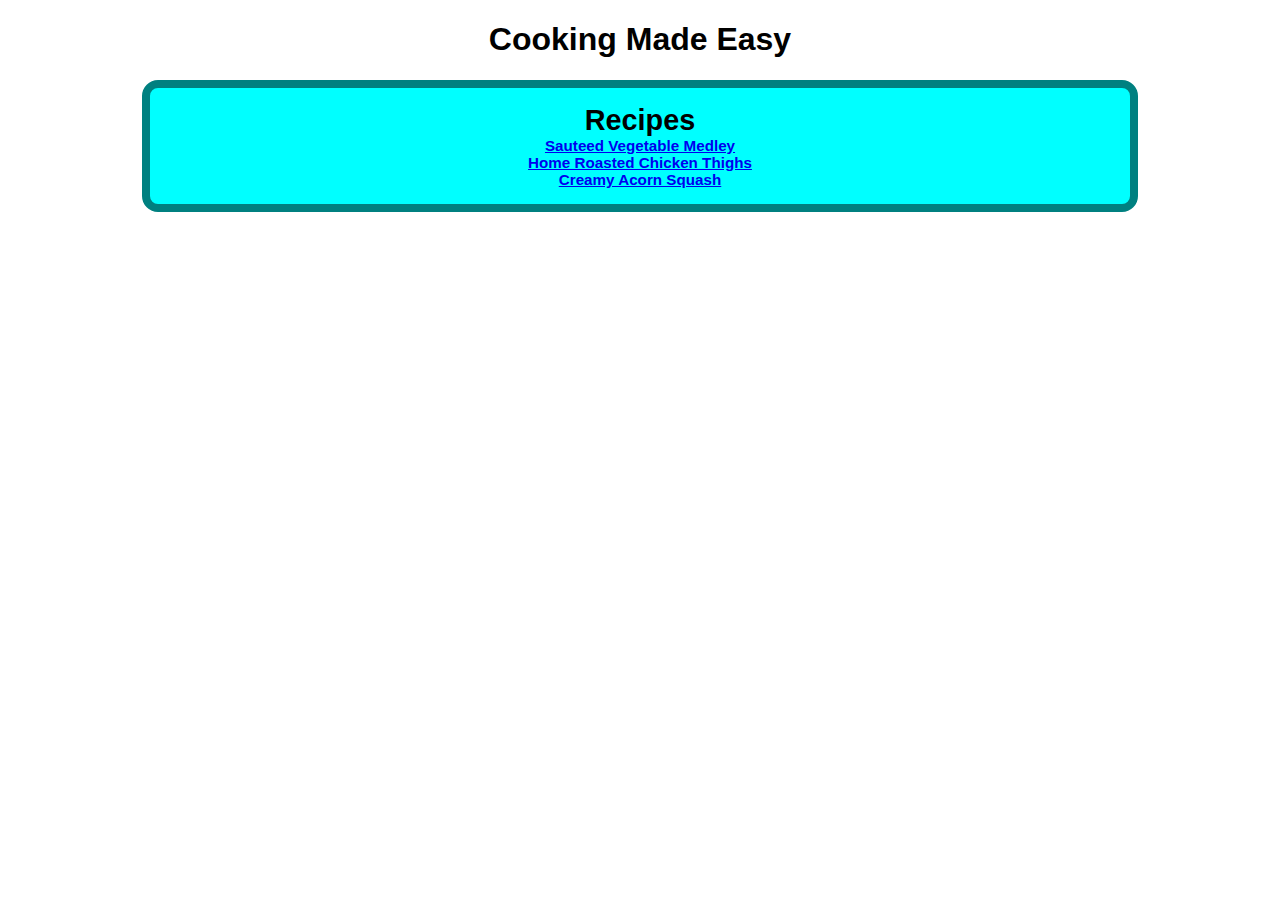
<file: index.html>
<!DOCTYPE html>
<html lang="en">
<head>
    <meta charset="UTF-8">
    <meta name="viewport" content="width=device-width, initial-scale=1.0">
    <link rel="stylesheet" href="style.css">
    <title>Cooking Made Easy</title>
</head>
<body>
    <h1 id="page-title">Cooking Made Easy</h1>
        <div class="section">
            <h2 class="title">Recipes</h2>
            <div class="section-body">
                <h3 class="title"><a href="recipes/sauteed-vegetable-medley.html" target="_blank" rel="noreferrer">Sauteed Vegetable Medley</a></h3>
                <h3 class="title"><a href="recipes/home-roasted-chicken-thighs.html" target="_blank" rel="noreferrer">Home Roasted Chicken Thighs</a></h3>
                <h3 class="title"><a href="recipes/creamy-acorn-squash.html" target="_blank" rel="norefferer">Creamy Acorn Squash</a></h3>
            </div>
        </div>
        
</body>
</html>
</file>
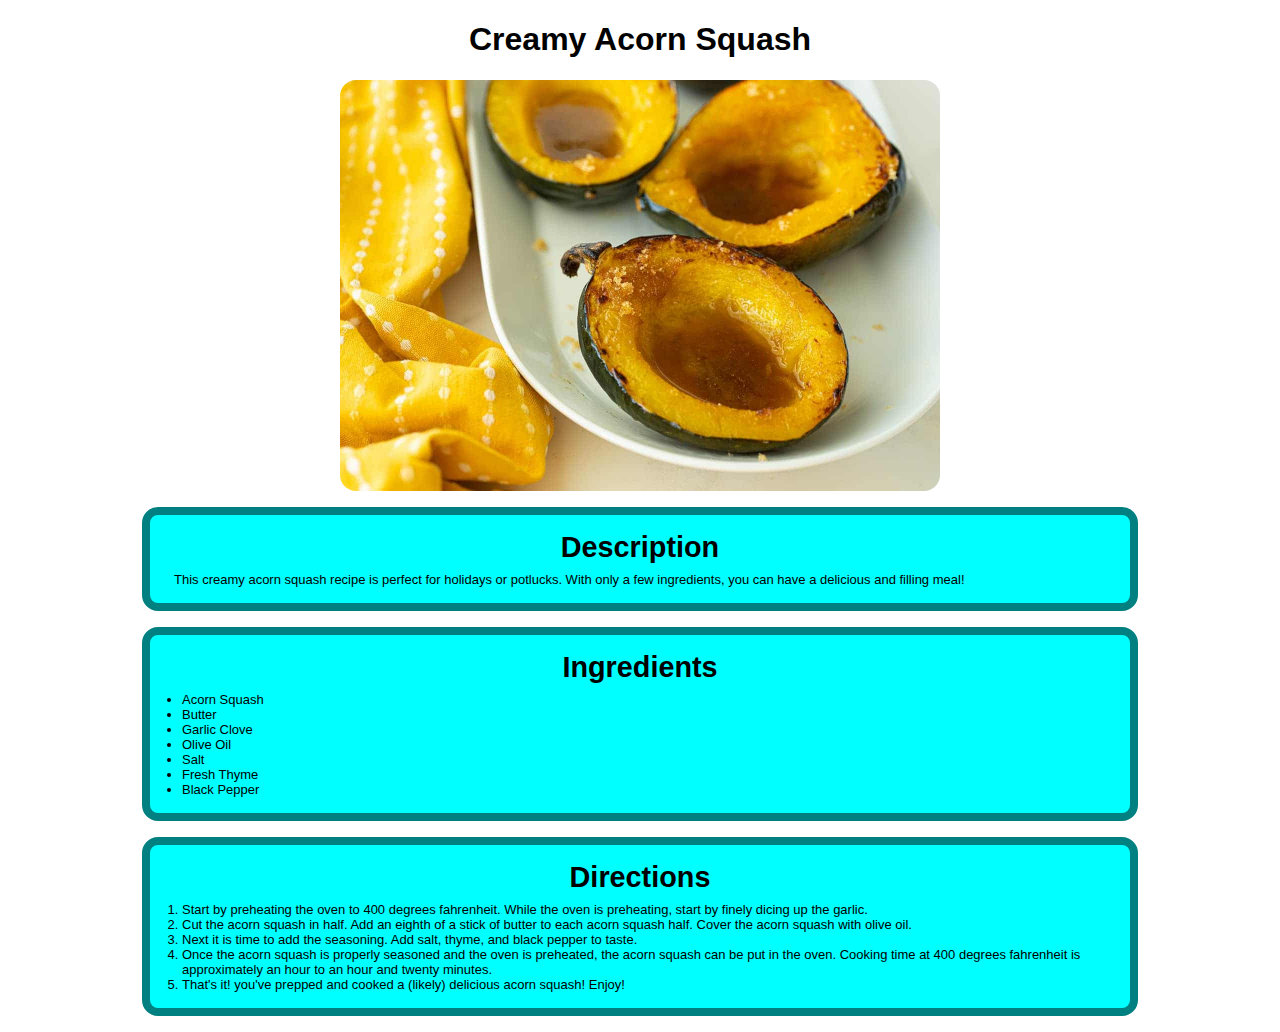
<file: recipes/creamy-acorn-squash.html>
<!DOCTYPE html>
<html lang="en">
<head>
    <meta charset="UTF-8">
    <meta name="viewport" content="width=device-width, initial-scale=1.0">
    <link rel="stylesheet" href="../style.css">
    <title>Creamy Acorn Squash</title>
</head>
<body>
    <h1 id="page-title">Creamy Acorn Squash</h1>

    <div class="image">
        <img src="../images/creamy-acorn-squash.jpg" alt="Creamy acorn squash end result." width="600">
    </div>

    <div class="section">
        <h2 class="title">Description</h2>
        <div class="section-body">
            <p>This creamy acorn squash recipe is perfect for holidays or potlucks. With only a few ingredients, you can have a delicious and filling meal!</p>
        </div>
    </div>
    
    <div class="section">
        <h2 class="title">Ingredients</h2>
        <div class="section-body">
            <ul>
                <li>Acorn Squash</li>
                <li>Butter</li>
                <li>Garlic Clove</li>
                <li>Olive Oil</li>
                <li>Salt</li>
                <li>Fresh Thyme</li>
                <li>Black Pepper</li>
            </ul>
        </div>
    </div>

    <div class="section">
        <h2 class="title">Directions</h2>
        <div class="section-body">
            <ol>
                <li>Start by preheating the oven to 400 degrees fahrenheit. While the oven is preheating, start by finely dicing up the garlic.</li>
                <li>Cut the acorn squash in half. Add an eighth of a stick of butter to each acorn squash half. Cover the acorn squash with olive oil.</li>
                <li>Next it is time to add the seasoning. Add salt, thyme, and black pepper to taste.</li>
                <li>Once the acorn squash is properly seasoned and the oven is preheated, the acorn squash can be put in the oven. Cooking time at 400 degrees fahrenheit is approximately an hour to an hour and twenty minutes.</li>
                <li>That's it! you've prepped and cooked a (likely) delicious acorn squash! Enjoy!</li>
            </ol>
        </div>
    </div>

</body>
</html>
</file>
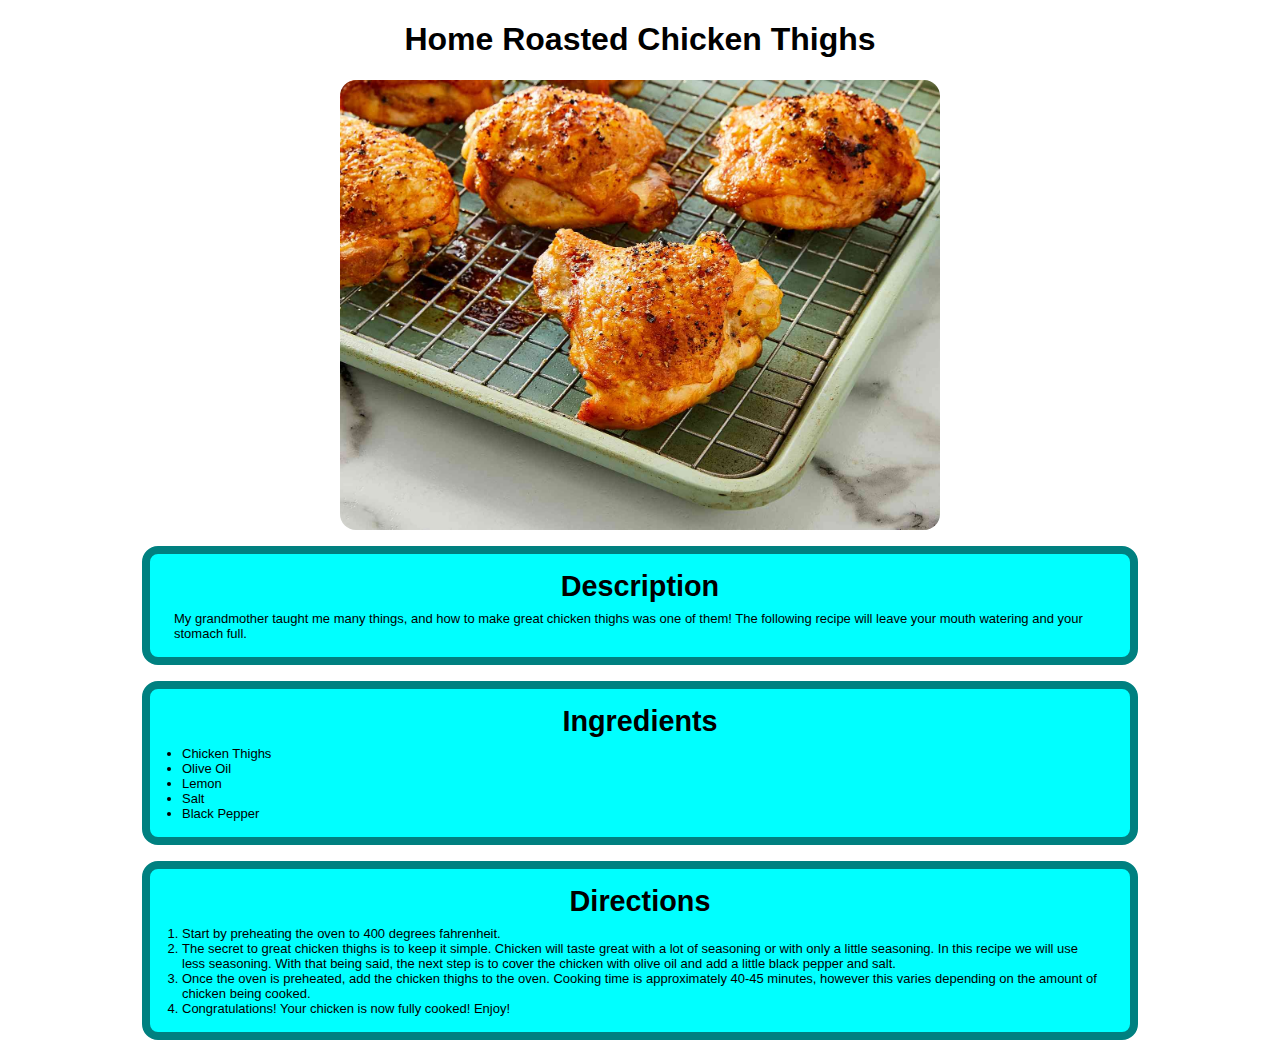
<file: recipes/home-roasted-chicken-thighs.html>
<!DOCTYPE html>
<html lang="en">
<head>
    <meta charset="UTF-8">
    <meta name="viewport" content="width=device-width, initial-scale=1.0">
    <link rel="stylesheet" href="../style.css">
    <title>Home Roasted Chicken Thighs</title>
</head>
<body>
    <h1 id="page-title">Home Roasted Chicken Thighs</h1>

    <div class="image">
        <img src="../images/home-roasted-chicken-thighs.jpg" alt="Home roasted chicken thighs end result." width="600">
    </div>

    <div class="section">
        <h2 class="title">Description</h2>
        <div class="section-body">
            <p>My grandmother taught me many things, and how to make great chicken thighs was one of them! The following recipe will leave your mouth watering and your stomach full.</p>
        </div>
    </div>

    <div class="section">
        <h2 class="title">Ingredients</h2>
        <div class="section-body">
            <ul>
                <li>Chicken Thighs</li>
                <li>Olive Oil</li>
                <li>Lemon</li>
                <li>Salt</li>
                <li>Black Pepper</li>
            </ul>
        </div>
    </div>

    <div class="section">
        <h2 class="title">Directions</h2>
        <div class="section-body">
            <ol>
                <li>Start by preheating the oven to 400 degrees fahrenheit.</li>
                <li>The secret to great chicken thighs is to keep it simple. Chicken will taste great with a lot of seasoning or with only a little seasoning. In this recipe we will use less seasoning. With that being said, the next step is to cover the chicken with olive oil and add a little black pepper and salt.</li>
                <li>Once the oven is preheated, add the chicken thighs to the oven. Cooking time is approximately 40-45 minutes, however this varies depending on the amount of chicken being cooked.</li>
                <li>Congratulations! Your chicken is now fully cooked! Enjoy!</li>
            </ol>
        </div>
    </div>
    
</body>
</html>
</file>
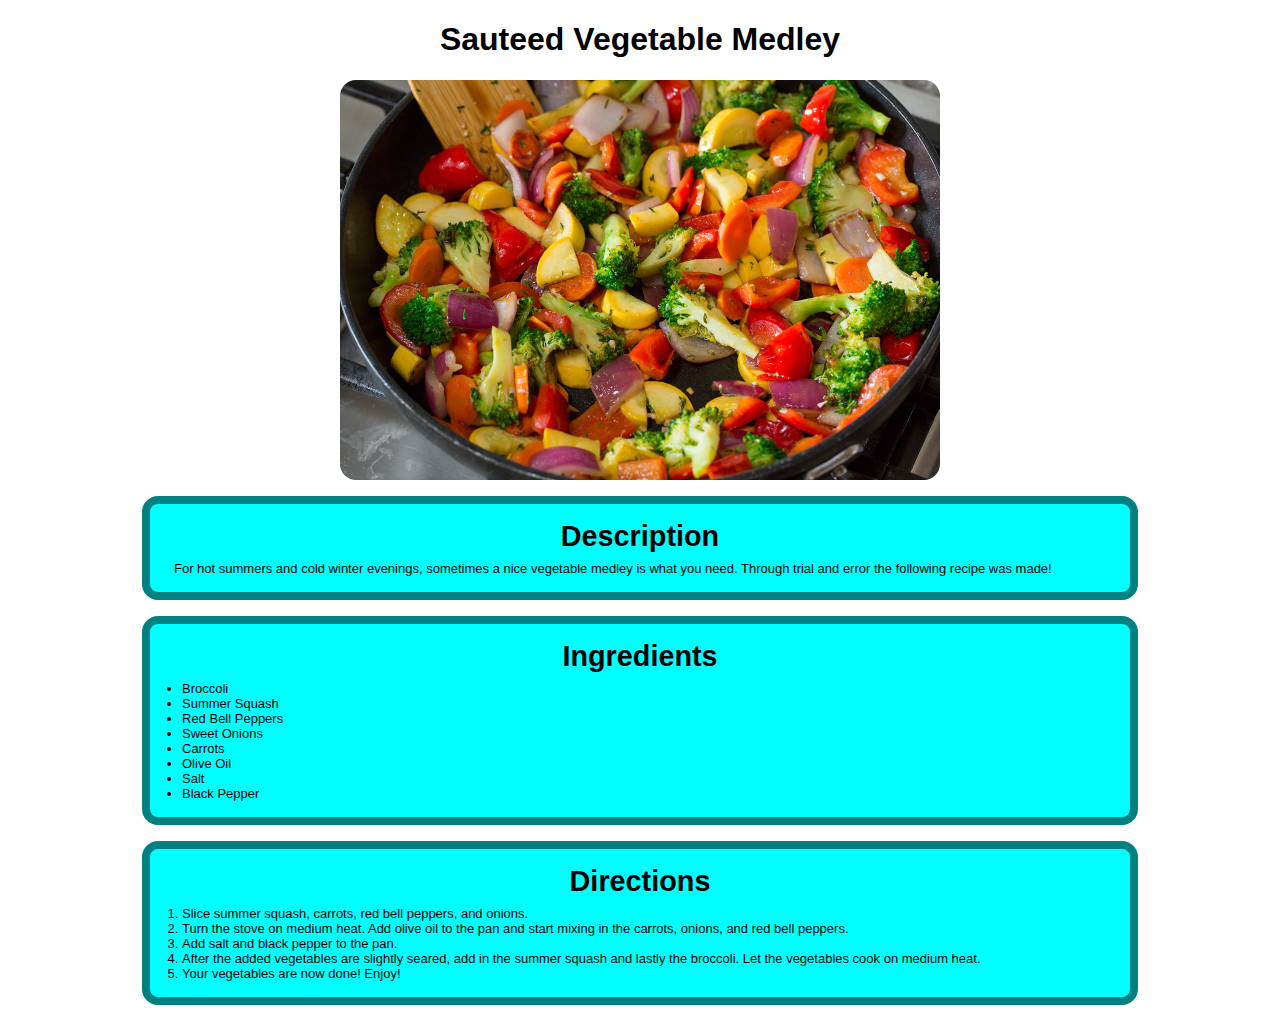
<file: recipes/sauteed-vegetable-medley.html>
<!DOCTYPE html>
<html lang="en">
<head>
    <meta charset="UTF-8">
    <meta name="viewport" content="width=device-width, initial-scale=1.0">
    <link rel="stylesheet" href="../style.css">
    <title>Sauteed Vegetable Medley</title>
</head>
<body>
    <h1 id="page-title">Sauteed Vegetable Medley</h1>

    <div class="image">
        <img src="../images/sauteed-vegetable-medley.jpg" alt="Sauteed vegetable medley end result." width="600">
    </div>

    <div class="section">
        <h2 class="title">Description</h2>
        <div class="section-body">
            <p>For hot summers and cold winter evenings, sometimes a nice vegetable medley is what you need. Through trial and error the following recipe was made!</p>
        </div>
    </div>
    
    <div class="section">
        <h2 class="title">Ingredients</h2>
        <div class="section-body">
            <ul>
                <li>Broccoli</li>
                <li>Summer Squash</li>
                <li>Red Bell Peppers</li>
                <li>Sweet Onions</li>
                <li>Carrots</li>
                <li>Olive Oil</li>
                <li>Salt</li>
                <li>Black Pepper</li>
            </ul>
        </div>
    </div>

    <div class="section">
        <h2 class="title">Directions</h2>
        <div class="section-body">
            <ol>
                <li>Slice summer squash, carrots, red bell peppers, and onions.</li>
                <li>Turn the stove on medium heat. Add olive oil to the pan and start mixing in the carrots, onions, and red bell peppers.</li>
                <li>Add salt and black pepper to the pan.</li>
                <li>After the added vegetables are slightly seared, add in the summer squash and lastly the broccoli. Let the vegetables cook on medium heat.</li>
                <li>Your vegetables are now done! Enjoy!</li>
            </ol>
        </div>
    </div>
    
</body>
</html>
</file>
<file: style.css>
#page-title{
    text-align: center;
    font-family: Arial, sans-serif;
    font-weight: bold;
    color: black;
    font-size: xx-large;
}

img{
    width: 600px;
    height: auto;
    border-radius: 16px;
}

div.image{
    display: flex;
    justify-content: center;
    width: auto;
}

div.section{
    font-family: Arial, sans-serif;
    color: black;
    font-size: larger;
    width: 75%;
    margin: auto;
    margin-top: 16px;
    margin-bottom: 16px;
    background-color: aqua;
    padding: 16px;
    border-radius: 16px;
    border: 8px solid teal;
}

div.section .section-body{
    font-size: small;
    font-weight: 100;
    padding: 0px;
}

.title{
    text-align: center;
    font-weight: bold;
    margin-top: 0px;
    margin-bottom: 0px;
}

ul{
    padding: 0px 16px;
    margin-top: 8px;
    margin-bottom: 0px;
}

ol{
    padding: 0px 16px;
    margin-top: 8px;
    margin-bottom: 0px;

}

p{
    padding: 0px 8px;
    margin-top: 8px;
    margin-bottom: 0px;
}
</file>
